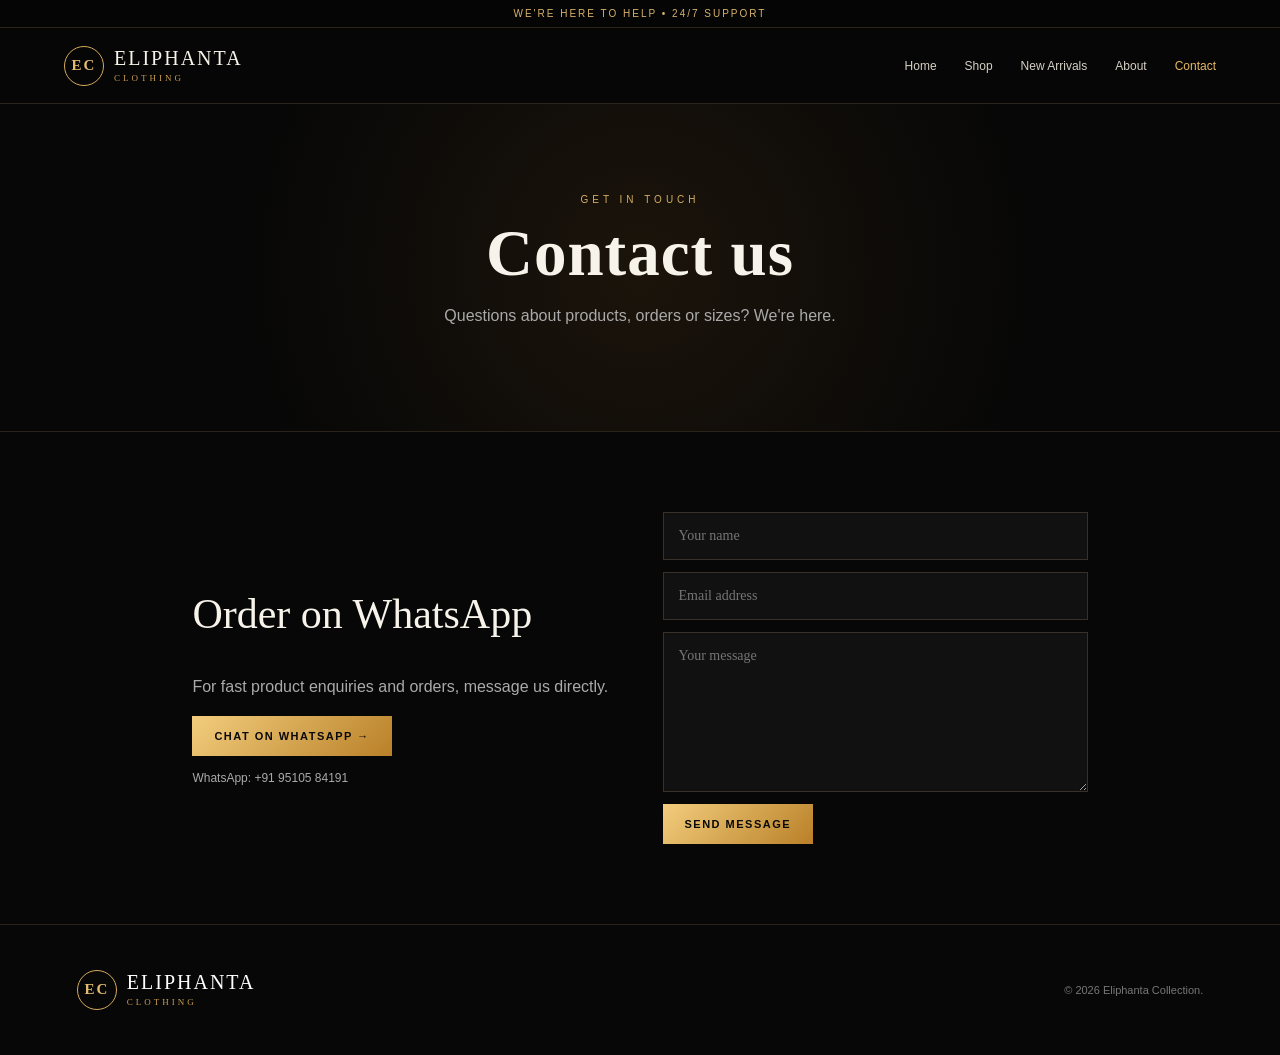
<file: contact.html>
<!doctype html><html lang="en"><head><meta charset="utf-8"><meta name="viewport" content="width=device-width,initial-scale=1"><title>Contact — ELIPHANTA</title><link rel="stylesheet" href="style.css"></head><body><div class="topbar">WE'RE HERE TO HELP • 24/7 SUPPORT</div><header><a class="brand" href="index.html"><span class="mark">EC</span><span>ELIPHANTA<small>CLOTHING</small></span></a><nav><a href="index.html">Home</a><a href="shop.html">Shop</a><a href="new-arrivals.html">New Arrivals</a><a href="about.html">About</a><a class="active" href="contact.html">Contact</a></nav></header><section class="page-title"><p class="eyebrow">GET IN TOUCH</p><h1>Contact us</h1><p>Questions about products, orders or sizes? We're here.</p></section><section class="contact"><div><h2>Order on WhatsApp</h2><p>For fast product enquiries and orders, message us directly.</p><a class="btn gold" href="https://wa.me/919510584191?text=Hi%20Eliphanta%20Clothing%2C%20I%20want%20to%20place%20an%20order." target="_blank">CHAT ON WHATSAPP →</a><p class="muted">WhatsApp: +91 95105 84191</p></div><form onsubmit="event.preventDefault();alert('Thanks! Please use WhatsApp for the fastest reply.');"><input placeholder="Your name" required><input type="email" placeholder="Email address" required><textarea placeholder="Your message" required></textarea><button class="btn gold">SEND MESSAGE</button></form></section><footer><div class="brand"><span class="mark">EC</span><span>ELIPHANTA<small>CLOTHING</small></span></div><p>© 2026 Eliphanta Collection.</p></footer></body></html>
</file>
<file: style.css>
*{box-sizing:border-box}html{scroll-behavior:smooth}body{margin:0;background:#070707;color:#f7f3ea;font-family:Inter,Arial,sans-serif}a{text-decoration:none;color:inherit}.topbar{height:28px;border-bottom:1px solid #2b2417;color:#d8b36a;text-align:center;font-size:10px;letter-spacing:2px;padding:8px 5px;background:#050505}header{height:76px;display:flex;align-items:center;justify-content:space-between;padding:0 5%;border-bottom:1px solid #29241d;background:rgba(7,7,7,.97);position:sticky;top:0;z-index:20}.brand{display:flex;align-items:center;gap:10px;font-family:"Playfair Display",serif;font-size:20px;letter-spacing:2px}.brand small{display:block;font:8px Inter;letter-spacing:4px;color:#c99d4e;margin-top:2px}.mark{width:40px;height:40px;border:1px solid #d5aa5b;border-radius:50%;display:grid;place-items:center;color:#e4bc70;font-family:Georgia;font-weight:bold;font-size:15px}nav{display:flex;gap:28px;font-size:12px;color:#d7d1c5}nav a:hover,nav .active{color:#e5b960}.actions{display:flex;align-items:center;gap:14px;font-size:13px}.actions b{background:#c99d4e;color:#000;border-radius:50%;font-size:9px;padding:2px 5px}.wa{border:1px solid #c99d4e;border-radius:30px;padding:11px 16px;color:#e6bb69}.hero{min-height:650px;display:grid;grid-template-columns:1fr 1.1fr;align-items:center;padding:55px 6%;background:radial-gradient(circle at 75% 50%,#21180d,#070707 55%)}.hero-copy{max-width:600px}.eyebrow{font-size:10px;letter-spacing:4px;color:#d7ae63;margin:0 0 18px}.hero h1,.page-title h1{font:700 clamp(48px,7vw,92px)/.95 "Playfair Display",serif;margin:0 0 22px;letter-spacing:1px}.hero h1 em{color:#dcb366;font-style:normal}.lead{color:#bdb8ae;max-width:510px;line-height:1.8;font-size:14px}.buttons{display:flex;gap:12px;margin:30px 0}.btn{display:inline-block;border:1px solid #d6ac61;padding:14px 22px;font-size:11px;letter-spacing:1.5px;font-weight:700;cursor:pointer;background:none;color:#fff}.btn.gold{background:linear-gradient(135deg,#f2cd7d,#b98028);color:#090909;border:0}.btn.outline{border-color:#716047}.trust{display:flex;gap:20px;color:#9f988d;font-size:10px}.hero-image{position:relative;height:540px;overflow:hidden;border:1px solid #3b2d1c}.hero-image img{width:100%;height:100%;object-fit:cover;filter:saturate(.7)}.hero-tag{position:absolute;bottom:20px;left:20px;background:#080808e8;border:1px solid #c49a4e;padding:14px 18px;font:22px "Playfair Display";letter-spacing:2px}.hero-tag small{font:9px Inter;letter-spacing:4px;color:#d6ad61}.section{padding:80px 6%}.section.dark{background:#0d0d0d;border-top:1px solid #211c15;border-bottom:1px solid #211c15}.section-head{display:flex;justify-content:space-between;align-items:end;margin-bottom:28px}.section-head h2,.statement h2,.story h2{font:600 40px "Playfair Display";margin:0}.section-head>a{font-size:11px;color:#d7ad60}.categories{display:grid;grid-template-columns:repeat(4,1fr);gap:14px}.cat{position:relative;height:270px;overflow:hidden;border:1px solid #2b271f}.cat img{width:100%;height:100%;object-fit:cover;filter:brightness(.65);transition:.4s}.cat:hover img{transform:scale(1.04);filter:brightness(.8)}.cat b,.cat span{position:absolute;left:18px}.cat b{bottom:38px;font:20px "Playfair Display"}.cat span{bottom:18px;font-size:10px;color:#dcb467}.products{display:grid;grid-template-columns:repeat(4,1fr);gap:16px}.card{background:#111;border:1px solid #28231b;padding:10px}.pic{height:310px;position:relative;overflow:hidden;background:#181818}.pic img{width:100%;height:100%;object-fit:cover}.pic span{position:absolute;top:10px;left:10px;background:#e0b763;color:#080808;padding:5px 8px;font-size:8px;letter-spacing:1px;z-index:2}.card h3{font:18px "Playfair Display";margin:15px 4px 5px}.card p{font-size:10px;color:#8f8a82;margin:0 4px 12px}.card strong{display:block;color:#e6bc6c;margin:0 4px 12px}.card button{width:100%;padding:11px;background:#f1f1ed;border:0;font-weight:700;font-size:10px;letter-spacing:1px}.statement{text-align:center;padding:100px 10%;background:linear-gradient(#0a0a0a,#15110b)}.statement p:not(.eyebrow){color:#aaa;max-width:600px;margin:18px auto 28px;line-height:1.7}.page-title{text-align:center;padding:90px 6%;border-bottom:1px solid #29231a;background:radial-gradient(circle,#1b140b,#070707 60%)}.page-title h1{font-size:65px}.page-title>p:last-child{color:#aaa}.feature-banner,.story,.contact{display:grid;grid-template-columns:1fr 1fr;gap:45px;align-items:center}.feature-banner{background:#111;padding:25px}.feature-banner img,.story img{width:100%;height:440px;object-fit:cover}.feature-banner h2{font:48px "Playfair Display";margin:10px 0 25px}.story{padding:80px 8%}.story p:not(.eyebrow){color:#aaa;line-height:1.8}.contact{padding:80px 8%;max-width:1100px;margin:auto}.contact h2{font:42px "Playfair Display"}.contact p{color:#aaa;line-height:1.7}.contact form{display:grid;gap:12px}.contact input,.contact textarea{background:#111;border:1px solid #393127;color:#fff;padding:15px;font:14px Inter}.contact textarea{min-height:160px}.muted{font-size:12px}.contact form .btn{width:max-content}footer{padding:45px 6%;border-top:1px solid #29231a;display:flex;justify-content:space-between;align-items:center;color:#777;font-size:11px}footer .brand{color:#fff}@media(max-width:900px){header{height:auto;padding:15px 4%;flex-wrap:wrap;gap:14px}nav{order:3;width:100%;overflow:auto;gap:20px;padding-bottom:4px}.actions .wa{display:none}.hero{grid-template-columns:1fr;padding:45px 5%}.hero-image{height:420px;margin-top:30px}.categories{grid-template-columns:repeat(2,1fr)}.products{grid-template-columns:repeat(2,1fr)}.pic{height:280px}.feature-banner,.story,.contact{grid-template-columns:1fr}.page-title h1{font-size:48px}footer{flex-direction:column;gap:15px;text-align:center}}@media(max-width:520px){.categories,.products{grid-template-columns:1fr 1fr;gap:8px}.cat{height:210px}.pic{height:220px}.card h3{font-size:15px}.section{padding:55px 4%}.hero h1{font-size:52px}.trust{flex-wrap:wrap}.hero-image{height:350px}.section-head h2{font-size:30px}.feature-banner h2{font-size:35px}}
.brand {
  display: flex;
  align-items: center;
  gap: 10px;
  text-decoration: none;
}

.brand img {
  width: 55px;
  height: 55px;
  object-fit: contain;
  display: block;
}

.brand span:last-child {
  display: flex;
  flex-direction: column;
  line-height: 1;
}

.brand small {
  display: block;
  font-size: 9px;
  letter-spacing: 3px;
  margin-top: 5px;
}

@media (max-width: 700px) {
  .brand img {
    width: 42px;
    height: 42px;
  }

  .brand {
    gap: 7px;
  }

  .brand small {
    font-size: 7px;
    letter-spacing: 2px;
  }
}
.brand img{
  width:55px !important;
  height:55px !important;
  object-fit:contain;
  display:block;
}

header .brand{
  display:flex;
  align-items:center;
  gap:10px;
}
/* ELIPHANTA LOGO FIX */
header .logo img {
  width: 55px !important;
  height: 55px !important;
  object-fit: contain !important;
  display: block !important;
}

header .logo {
  display: flex !important;
  align-items: center !important;
  gap: 10px !important;
}

@media (max-width: 700px) {
  header .logo img {
    width: 42px !important;
    height: 42px !important;
  }
}
</file>
